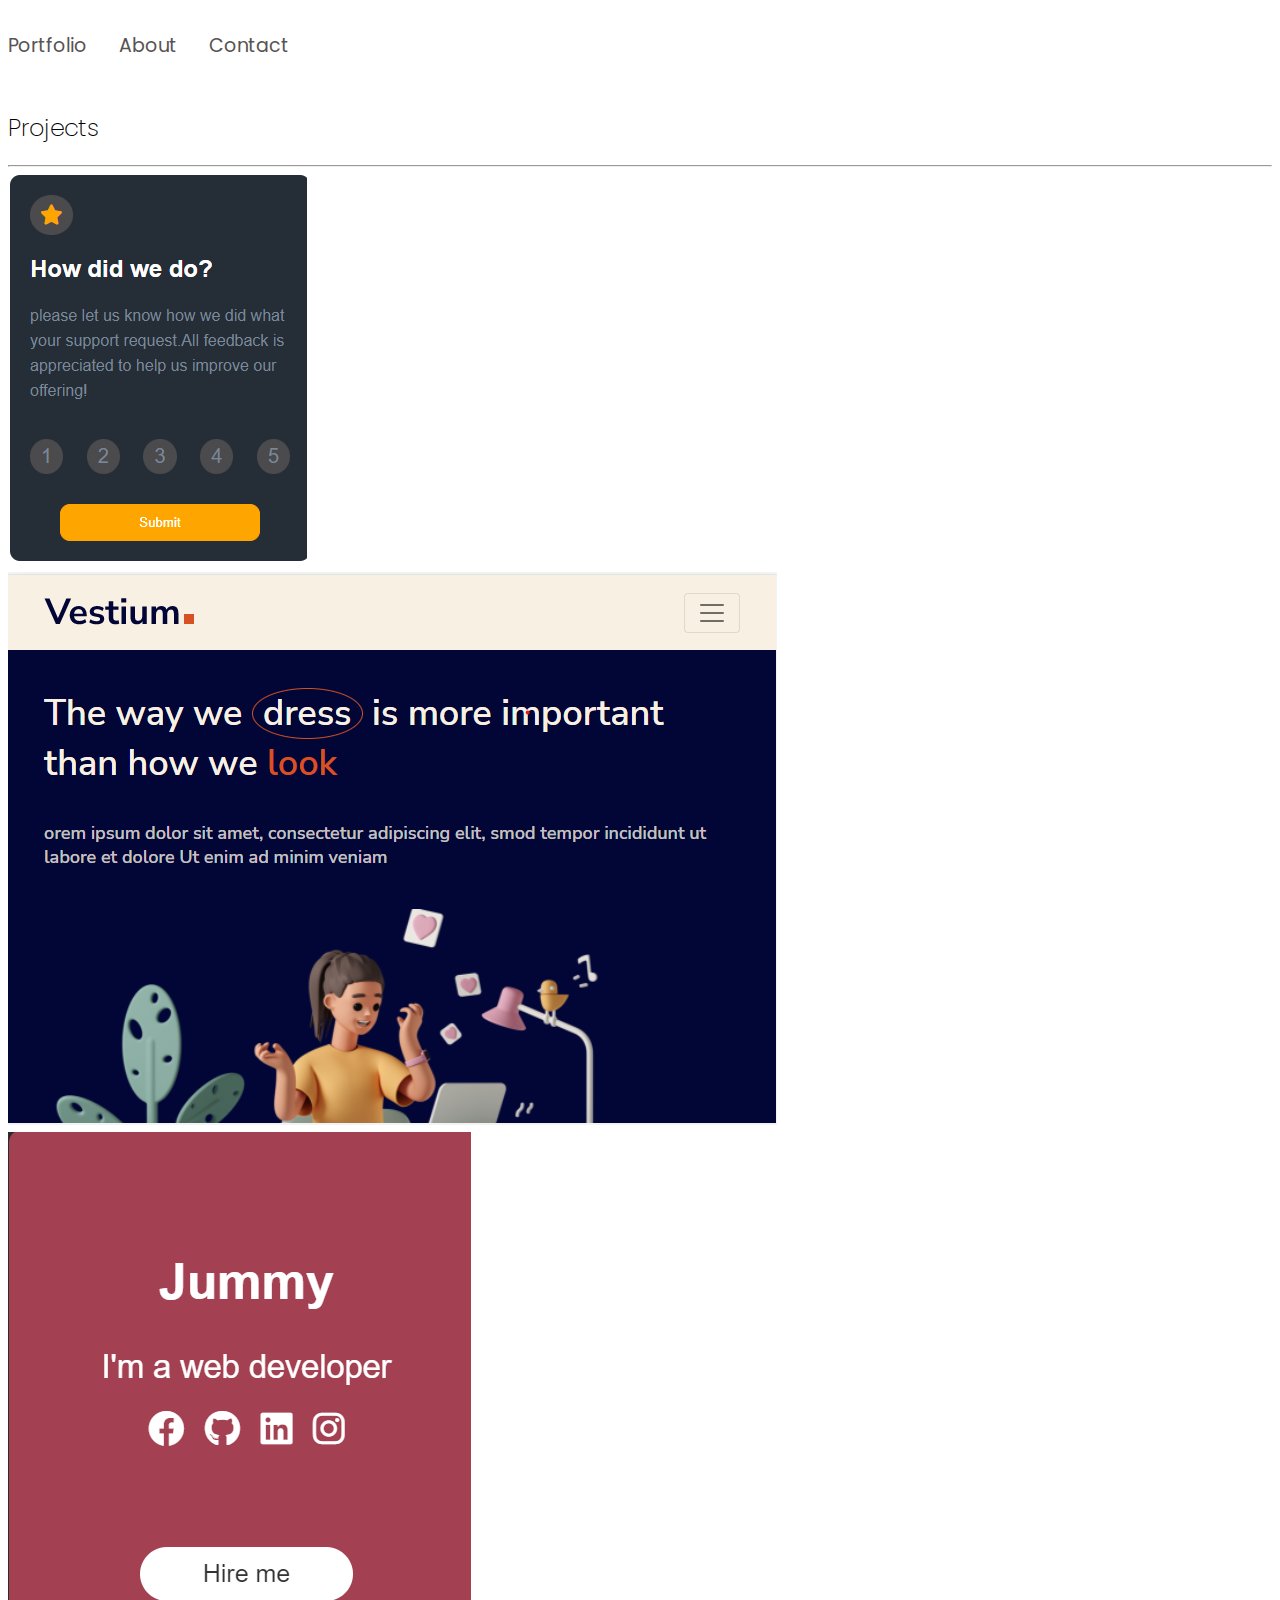
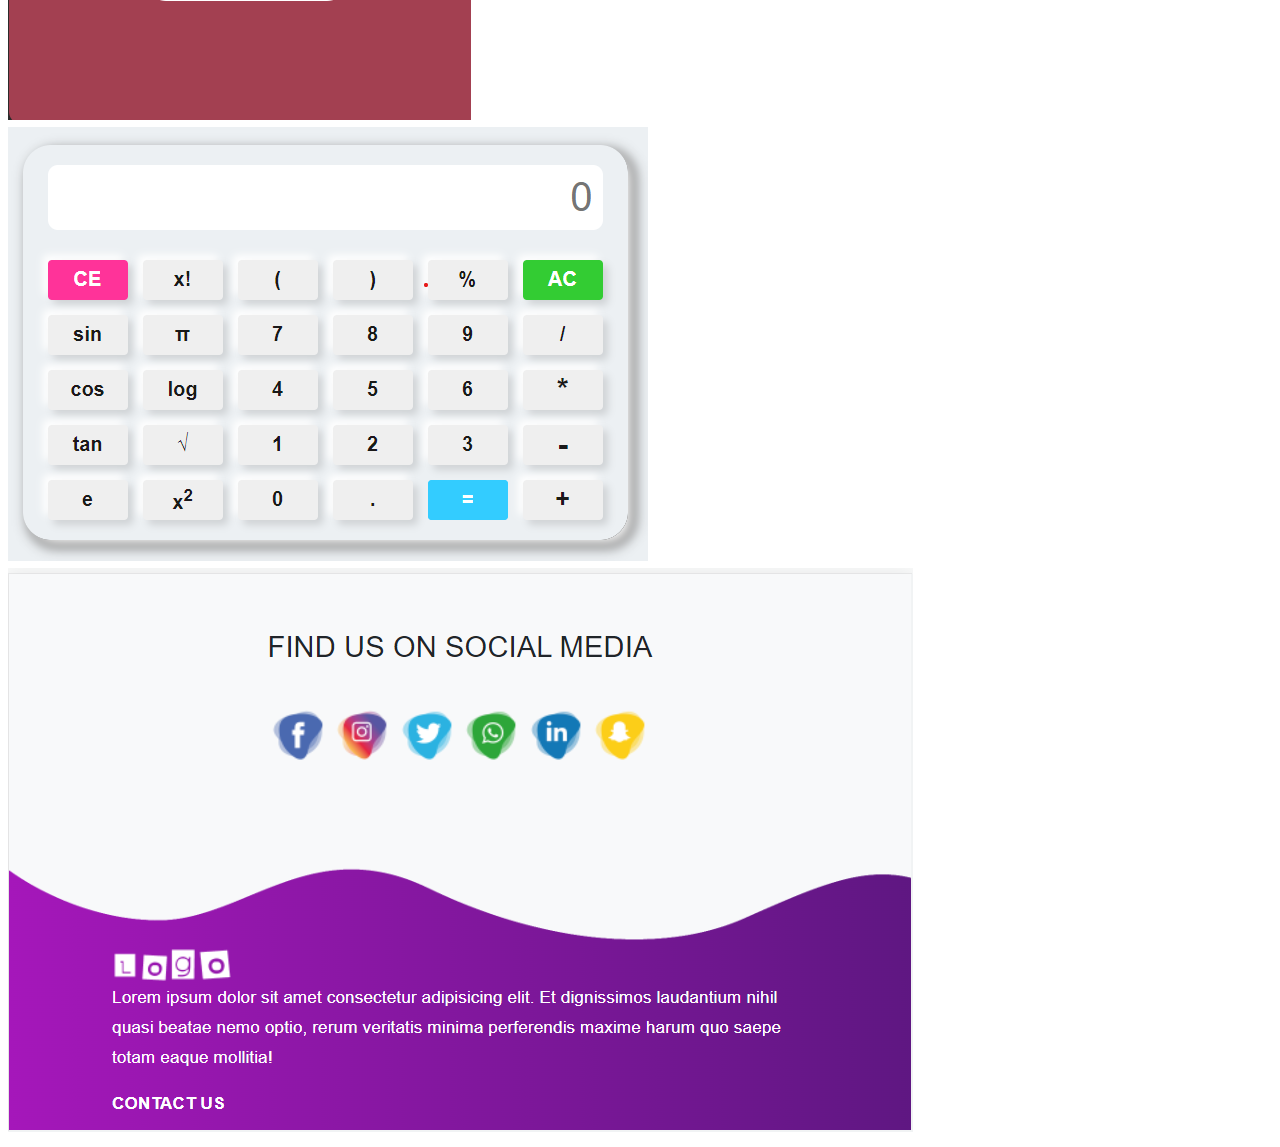
<file: index.html>
<!DOCTYPE html>
<html lang="en">

<head>
    <meta charset="UTF-8">
    <meta http-equiv="X-UA-Compatible" content="IE=edge">
    <meta name="viewport" content="width=device-width, initial-scale=1.0">
    <title>My portfolio</title>


    <link href="https://cdn.jsdelivr.net/npm/bootstrap@5.2.0-beta1/dist/css/bootstrap.min.css" rel="stylesheet"
        integrity="sha384-0evHe/X+R7YkIZDRvuzKMRqM+OrBnVFBL6DOitfPri4tjfHxaWutUpFmBp4vmVor" crossorigin="anonymous">
    <link rel="stylesheet" href="https://cdnjs.cloudflare.com/ajax/libs/font-awesome/6.1.1/css/all.min.css"
        integrity="sha512-KfkfwYDsLkIlwQp6LFnl8zNdLGxu9YAA1QvwINks4PhcElQSvqcyVLLD9aMhXd13uQjoXtEKNosOWaZqXgel0g=="
        crossorigin="anonymous" referrerpolicy="no-referrer" />
    <link rel="preconnect" href="https://fonts.googleapis.com">
    <link rel="preconnect" href="https://fonts.gstatic.com" crossorigin>
    <link href="https://fonts.googleapis.com/css2?family=Poppins:wght@300;400;500;600;700;800&display=swap"
        rel="stylesheet">
        <link rel="icon" href="/images/profileicon.png">
    <link rel="stylesheet" href="/sass/style.css">

</head>

<body>
    <nav>
        <div class="container">
            <ul>
                <li> <a href="index.html">Portfolio</a></li>
                <li> <a href="about.html">About</a></li>
                <li> <a href="contact.html">Contact</a></li>
            </ul>
        </div>
    </nav>
<section class="projects">
<div class="container">
    <h2>Projects</h2>
    <hr>
    <div class="row mt-2">
        <div class="col-md-3">
            <a href="https://ratingproject.netlify.app/"  target="_blank"><img src="/images/rating - Copy.png" class="img-fluid"></a>
        </div>
       
        <div class="col-md-4">
            <a href="https://myvestiumproject.netlify.app/" target="_blank"><img src="/images/vestium.png" class="img-fluid"></a>
        </div>
        <div class="col-md-3">
            <a href=" https://profileflipcard.netlify.app/" target="_blank"><img src="/images/flipCard.png" class="img-fluid"></a>
        </div>
        
      
    </div>
    <div class="row mt-5">
        <div class="col-md-4">
            <a href="https://advancedaddingmachine.netlify.app/" target="_blank"><img src="/images/calculator.png" class="img-fluid"></a>
        </div>
        <div class="col-md-4">
                <a href="https://logoscroll.netlify.app/" target="_blank"><img src="/images/agencyfooter.png" class="img-fluid"></a>
      
        </div>
       
       

    </div>
    
</div>
</section>











    <script src="https://cdn.jsdelivr.net/npm/bootstrap@5.2.0-beta1/dist/js/bootstrap.bundle.min.js"
        integrity="sha384-pprn3073KE6tl6bjs2QrFaJGz5/SUsLqktiwsUTF55Jfv3qYSDhgCecCxMW52nD2"
        crossorigin="anonymous"></script>
</body>

</html>
</file>
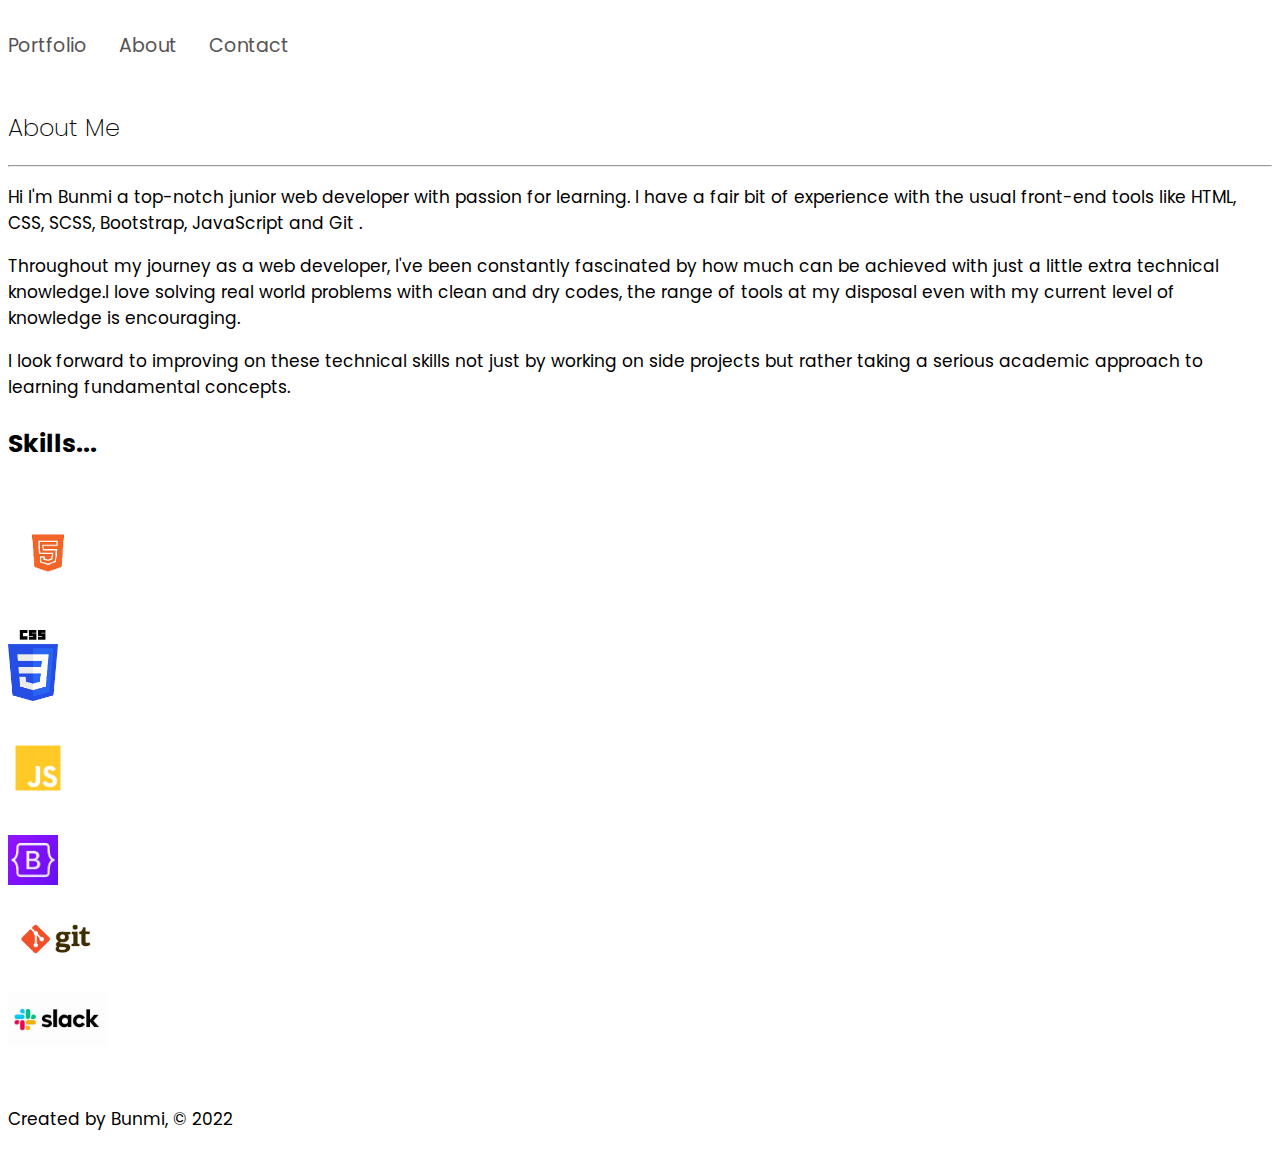
<file: about.html>
<!DOCTYPE html>
<html lang="en">

<head>
    <meta charset="UTF-8">
    <meta http-equiv="X-UA-Compatible" content="IE=edge">
    <meta name="viewport" content="width=device-width, initial-scale=1.0">
    <title>About me</title>


    <link href="https://cdn.jsdelivr.net/npm/bootstrap@5.2.0-beta1/dist/css/bootstrap.min.css" rel="stylesheet"
        integrity="sha384-0evHe/X+R7YkIZDRvuzKMRqM+OrBnVFBL6DOitfPri4tjfHxaWutUpFmBp4vmVor" crossorigin="anonymous">
    <link rel="stylesheet" href="https://cdnjs.cloudflare.com/ajax/libs/font-awesome/6.1.1/css/all.min.css"
        integrity="sha512-KfkfwYDsLkIlwQp6LFnl8zNdLGxu9YAA1QvwINks4PhcElQSvqcyVLLD9aMhXd13uQjoXtEKNosOWaZqXgel0g=="
        crossorigin="anonymous" referrerpolicy="no-referrer" />
    <link rel="preconnect" href="https://fonts.googleapis.com">
    <link rel="preconnect" href="https://fonts.gstatic.com" crossorigin>
    <link href="https://fonts.googleapis.com/css2?family=Poppins:wght@300;400;500;600&display=swap" rel="stylesheet">
    <link rel="icon" href="/images/profileicon.png">
    <link rel="stylesheet" href="/sass/style.css">

</head>

<body>
    <nav>
        <div class="container">
            <ul>
                <li> <a href="index.html">Portfolio</a></li>
                <li> <a href="about.html">About</a></li>
                <li> <a href="contact.html">Contact</a></li>
            </ul>
        </div>
    </nav>
    <section class="aboutSection">

        <div class="container">
            <div class="row">
                <h2>About Me</h2>
                <hr>
                <p>Hi I'm Bunmi a top-notch junior web developer with passion for learning. I have a fair
                    bit of experience with the usual front-end tools like HTML, CSS, SCSS, Bootstrap, JavaScript and Git
                    .

                </p>
                <p>
                    Throughout my journey as a web developer, I've been constantly fascinated by how much
                    can be achieved with just a little extra technical knowledge.I love solving real world
                    problems with clean and dry codes, the range of tools at my disposal
                    even with my current level of knowledge is encouraging.
                </p>
                <p>I look forward to improving on these technical skills not just by working on side projects
                    but rather taking a serious academic approach to learning fundamental concepts.
                </p>
            </div>

            <h3>Skills...</h3>
            <div class="row skills">
                <div class="col-md-1">
                    <img src="/images/html.png" style="width: 80px;" >
                </div>
                <div class="col-md-1">
                    <img src="/images/css.png" alt="" style="width: 50px;">
                </div>
                <div class="col-md-1">
                    <img src="/images/javascript.png" style="width: 60px;">
                </div>
                <div class="col-md-1">
                    <img src="/images/bootstrap.jpg" style="width: 50px;">
                </div>
                <div class="col-md-1">
                    <img src="/images/git.png" style="width: 100px;">
                </div>
                <div class="col-md-1">
                    <img src="/images/slack.jpg" style="width: 100px;">
                </div>


            </div>
        </div>
    </section>
    <footer>
        <div class="container">
            <p>Created by Bunmi, © 2022</p>
        </div>
    </footer>
</body>

</html>
</file>
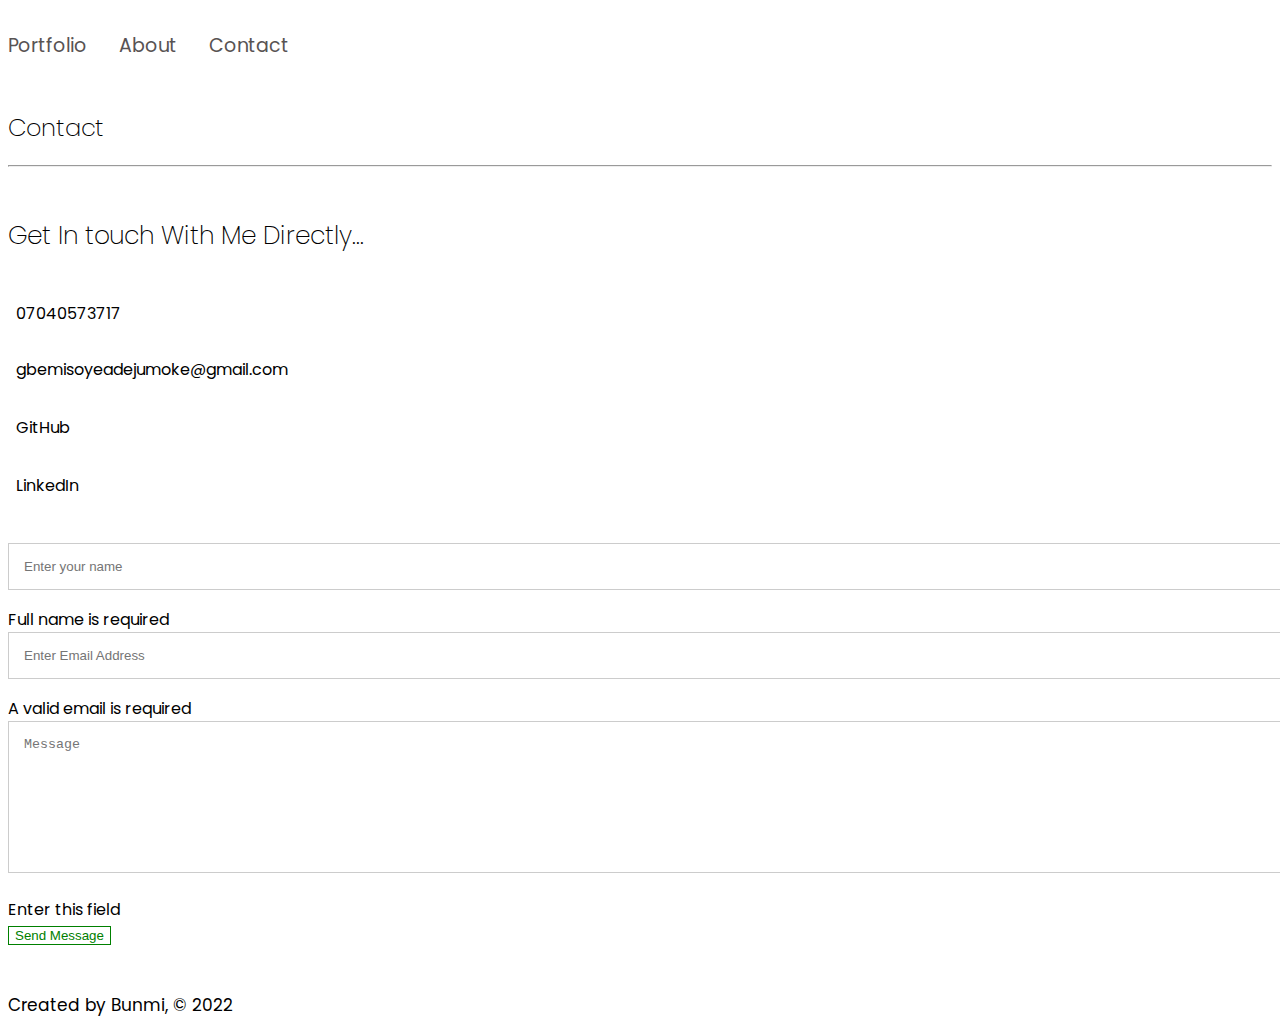
<file: contact.html>
<!DOCTYPE html>
<html lang="en">

<head>
    <meta charset="UTF-8">
    <meta http-equiv="X-UA-Compatible" content="IE=edge">
    <meta name="viewport" content="width=device-width, initial-scale=1.0">
    <title>contact me</title>
    <link href="https://cdn.jsdelivr.net/npm/bootstrap@5.2.0-beta1/dist/css/bootstrap.min.css" rel="stylesheet"
        integrity="sha384-0evHe/X+R7YkIZDRvuzKMRqM+OrBnVFBL6DOitfPri4tjfHxaWutUpFmBp4vmVor" crossorigin="anonymous">
    <link rel="stylesheet" href="https://cdnjs.cloudflare.com/ajax/libs/font-awesome/6.1.1/css/all.min.css"
        integrity="sha512-KfkfwYDsLkIlwQp6LFnl8zNdLGxu9YAA1QvwINks4PhcElQSvqcyVLLD9aMhXd13uQjoXtEKNosOWaZqXgel0g=="
        crossorigin="anonymous" referrerpolicy="no-referrer" />
    <link rel="preconnect" href="https://fonts.googleapis.com">
    <link rel="preconnect" href="https://fonts.gstatic.com" crossorigin>
    <link href="https://fonts.googleapis.com/css2?family=Poppins:wght@300;400;500;600&display=swap" rel="stylesheet">
    <link rel="icon" href="/images/profileicon.png">
    <link rel="stylesheet" href="/sass/style.css">
</head>

<body>
    <nav>
        <div class="container">
            <ul>
                <li> <a href="index.html">Portfolio</a></li>
                <li> <a href="about.html">About</a></li>
                <li> <a href="contact.html">Contact</a></li>
            </ul>
        </div>
    </nav>
    <section class="contactSection">
        <div class="container">
            <h2>Contact</h2>
            <hr>
            <div class="row">
                <div class="col-md-6">
                    <h3>Get In touch With Me Directly...</h3>

                    <div>
                        <a href="tel: 07040573717"> <i class="fa-solid fa-phone" style="color: red;"></i>
                            07040573717
                        </a>
                        <a href="mailto: gbemisoyeadejumoke@gmail.com"> <i class="fa-solid fa-envelope"
                                style="color: purple;"></i>
                            gbemisoyeadejumoke@gmail.com</a>
                        <a href="https://github.com/Oluwa-bunmi"><i class="fa-brands fa-github"
                                style="color: #05b993; font-size: 25px;"></i>
                            GitHub</a>
                        <a href="https://www.linkedin.com/in/oluwabunmi-gbemisoye-053a7822a/"><i
                                class="fa-brands fa-linkedin" style="color: blue; font-size: 25px;"></i>
                            LinkedIn</a>
                    </div>
                </div>
                <div class="col-md-6">
                    <form action="" class="row g-4 needs-validation" novalidate>
                        <div>
                            <input type="text" class="form-control" id="validationCustom01"
                                placeholder="Enter your name" required>
                            <div class="invalid-feedback">Full name is required</div>
                        </div>
                        <div>
                            <input type="text" class="form-control" id="validationCustom02"
                                placeholder="Enter Email Address" required>
                            <div class="invalid-feedback">A valid email is required</div>

                        </div>
                        <div>
                            <textarea rows="8"  placeholder="Message" class="form-control" id="validationCustom03" required></textarea>
                            <div class="invalid-feedback">Enter this field</div>
                        </div>
                        <div style="align-self: flex-start;"><button type="submit" class="btn hero">Send
                                Message</button></div>
                    </form>
                </div>
            </div>
        </div>
    </section>
    <footer>
        <div class="container">
            <p>Created by Bunmi, © 2022</p>
        </div>
    </footer>
    <script src="/main.js"></script>
</body>

</html>
</file>
<file: sass/style.css>
body {
  font-family: "Poppins", sans-serif;
}

body h2 {
  font-weight: 200;
  margin-top: 50px !important;
}

body hr {
  color: green;
}

body nav ul {
  display: -webkit-box;
  display: -ms-flexbox;
  display: flex;
  gap: 2rem;
  padding-left: 0;
  padding-top: 15px;
}

body nav ul li {
  list-style: none;
}

body nav ul li a {
  color: #585353;
  font-size: 19px;
  text-decoration: none;
}

body nav ul li a:active,
body nav ul li :hover {
  color: #000;
  border-bottom: 2px solid green;
}

body h3 {
  font-size: 25px;
}

body p {
  font-size: 17px;
}

body .contactSection .col-md-6:first-child {
  margin-top: 50px;
}

body .contactSection .col-md-6:first-child div {
  display: -webkit-box;
  display: -ms-flexbox;
  display: flex;
  -webkit-box-orient: vertical;
  -webkit-box-direction: normal;
      -ms-flex-direction: column;
          flex-direction: column;
  line-height: 55px;
  margin-top: 30px;
}

body .contactSection .col-md-6:first-child div a {
  color: #000;
  text-decoration: none;
}

body .contactSection .col-md-6:first-child div a i {
  margin-right: 8px;
  font-size: 20px;
}

body .contactSection .col-md-6:first-child h3 {
  font-weight: 200;
}

body .contactSection .col-md-6:nth-child(2) {
  margin-top: 30px;
}

body .contactSection .col-md-6:nth-child(2) form input,
body .contactSection .col-md-6:nth-child(2) form textarea {
  width: 100%;
  padding: 15px;
  outline: none;
  margin-bottom: 17px;
  border: 1px solid #ccc;
}

body .contactSection .col-md-6:nth-child(2) form .hero {
  border: 1px solid green;
  background: transparent;
  color: green;
  margin-bottom: 30px;
}

body .contactSection .col-md-6:nth-child(2) form .hero:hover {
  color: white;
  background-color: green;
}

body .aboutSection .skills {
  margin-top: 50px;
  margin-bottom: 50px;
}

body .aboutSection .skills .col-md-1 {
  margin-bottom: 30px;
}

@media screen and (max-width: 767px) {
  body .projects .row div {
    margin-bottom: 10px;
  }
}
/*# sourceMappingURL=style.css.map */
</file>
